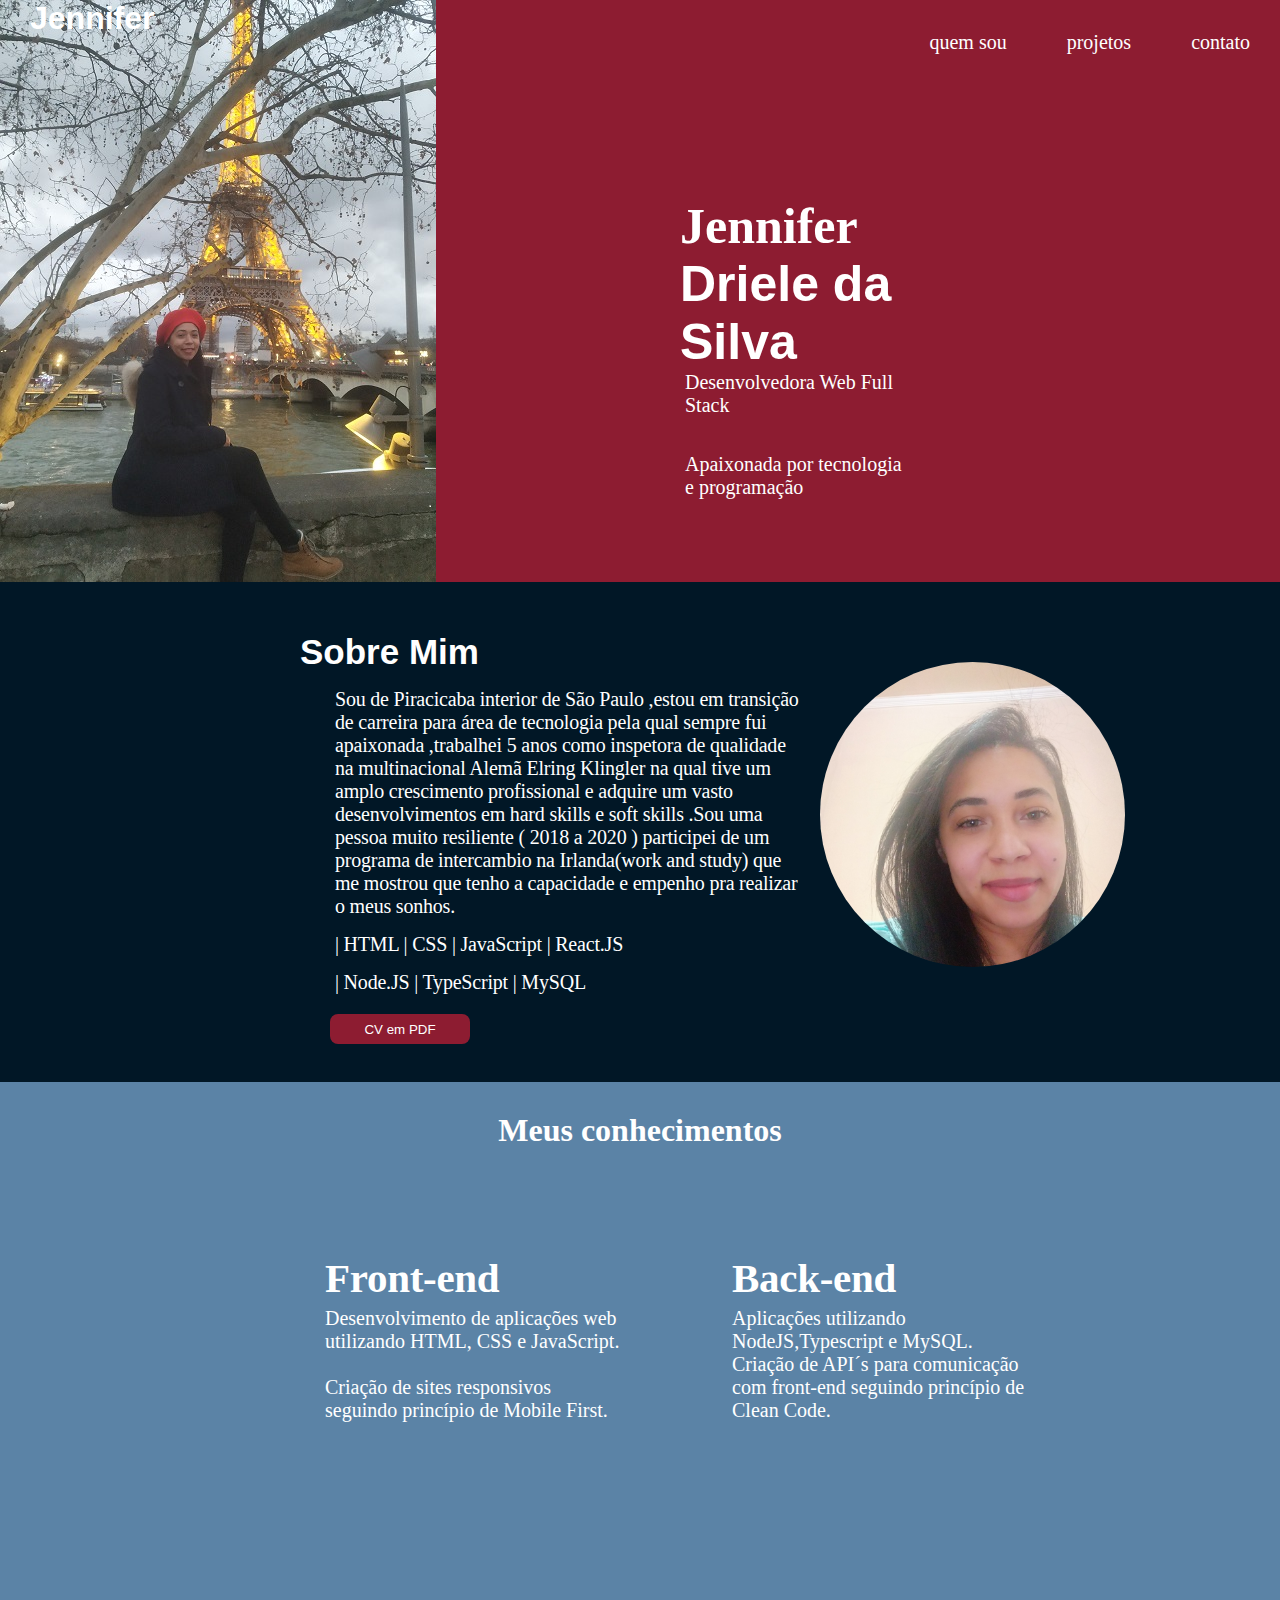
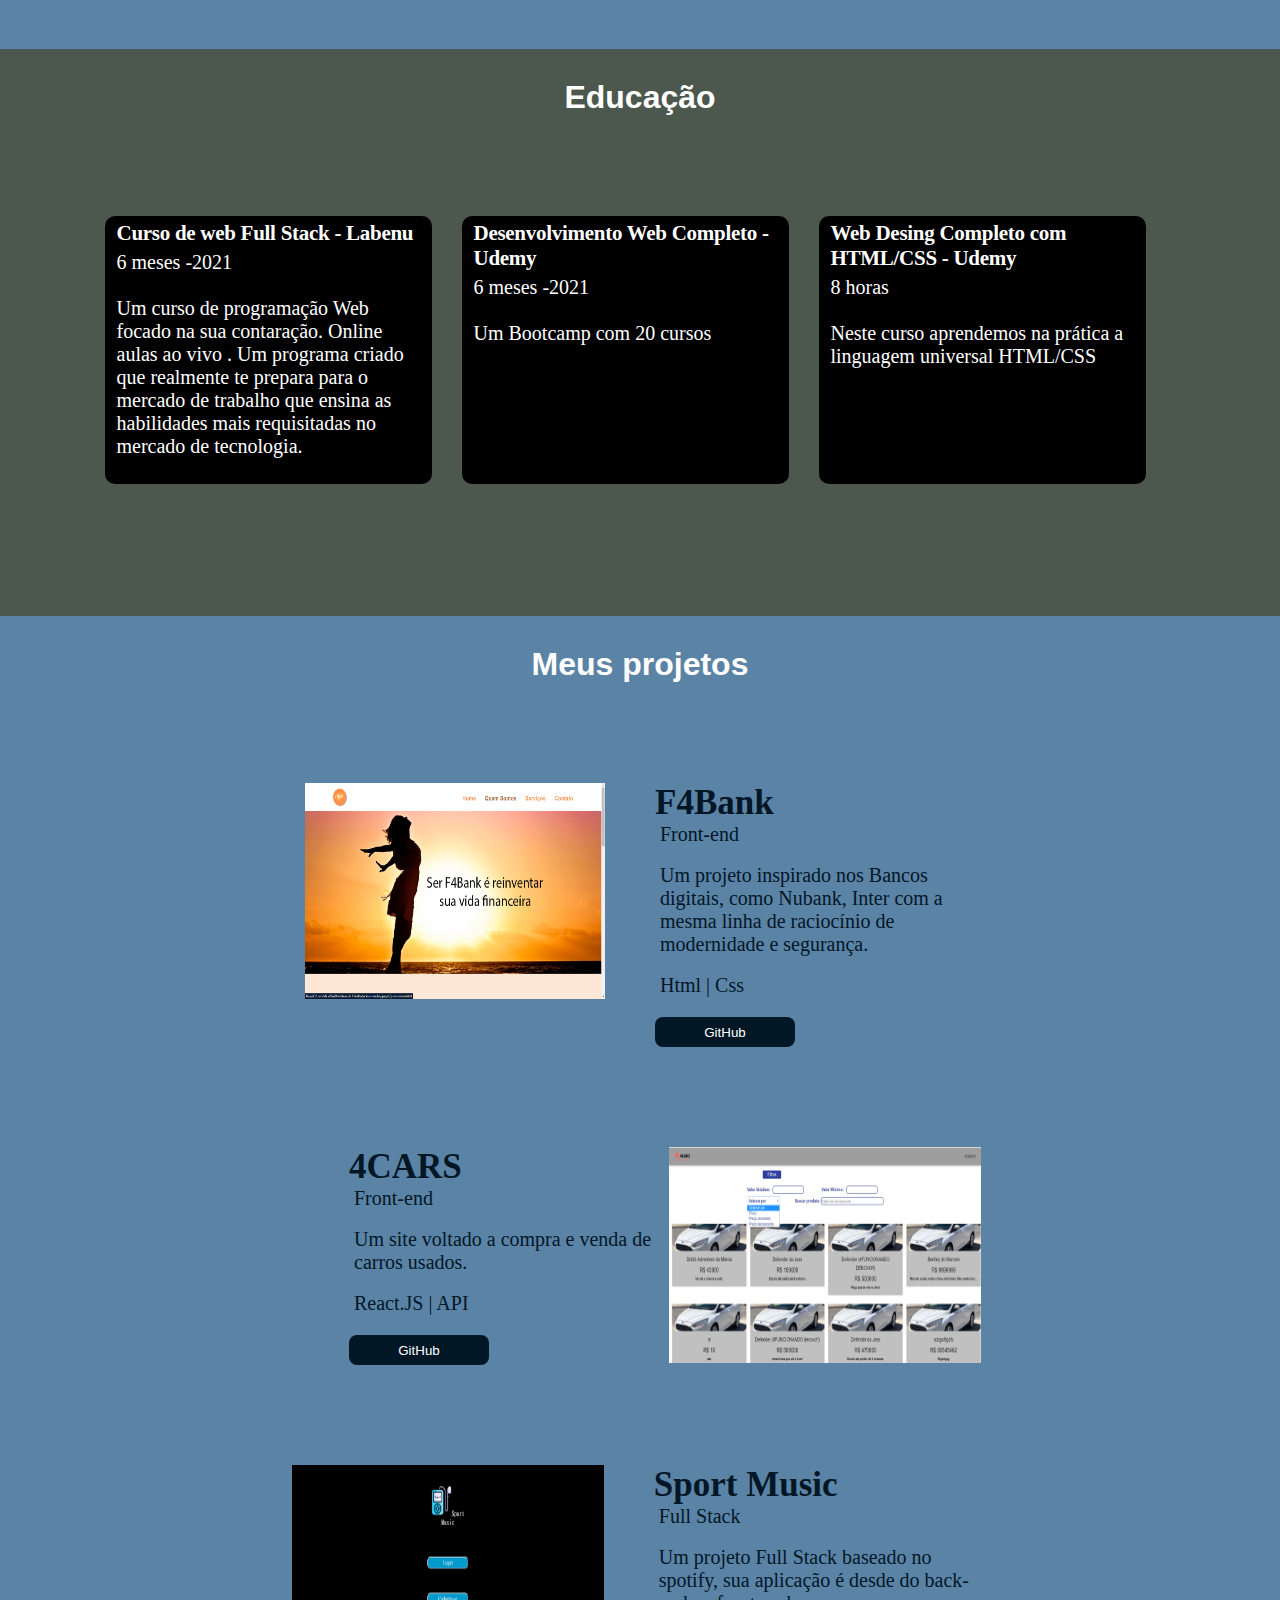
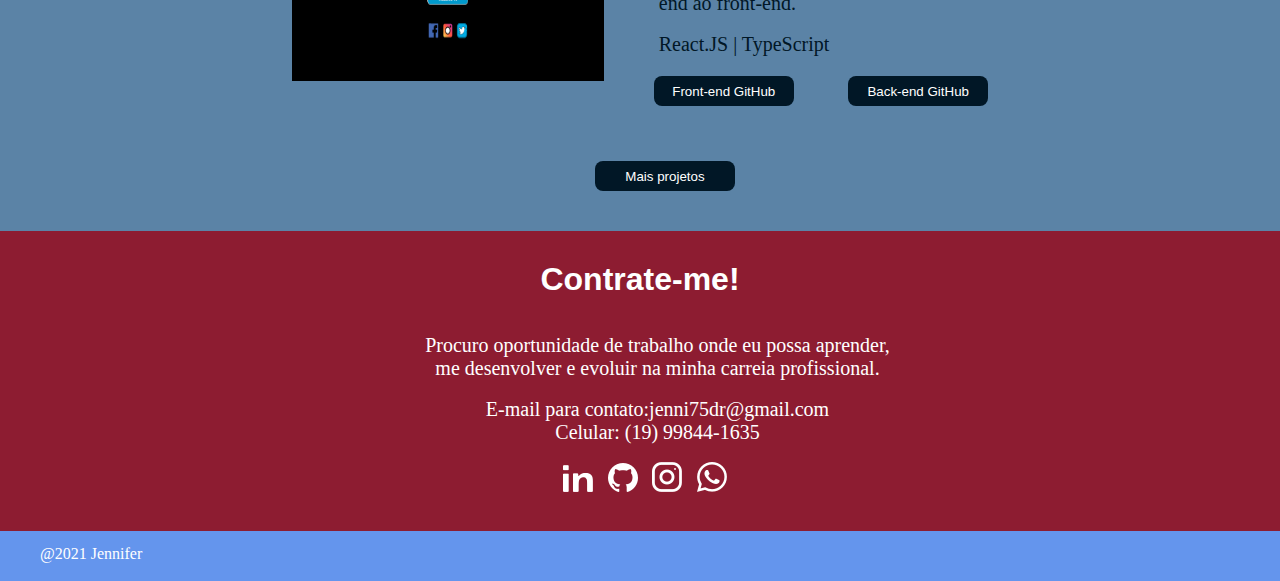
<file: Portfólio/index.html>
<!DOCTYPE html>
<html lang="pt-br">
<head>
    <meta charset="UTF-8">
    <meta name="viewport" content="width=device-width, initial-scale=1.0">
    <link rel="stylesheet"  href="./css/style.css">
    <link href='https://fonts.googleapis.com/css?family=Montserrat Alternates:400,100' rel='stylesheet'>
    <title>Jennifer</title>
</head>
<body>
    <header>
        <div class= "container">
            <nav>
                <h1>Jennifer</h1>
                <ul>
                    <li><a href="#quem sou">quem sou</a></li>
                    <li><a href="#projetos">projetos</a></li>
                    <li><a href="#contato">contato</a></li>
                </ul>
                <div class= "capa">
                    <div class="menu">
                        <h1>Jennifer <span>Driele da Silva </span></h1>
                        <h2> Desenvolvedora Web Full Stack </h2>
                        <br> <br>
                        <p>Apaixonada por tecnologia e programação</p>
                    </div>
                    <div class= "imagens">
                        <a href="https://www.linkedin.com/in/jennifer-silva-b2a6a58b">
                            <img src="imagem/likedin.png" alt="media">
                        <a/>
                        <a href="https://github.com/jenni-dr">
                            <img src="imagem/git.png" alt="media">
                        <a/>
                        <a href="https://www.instagram.com/je.nnifer4902/?hl=pt-br">
                            <img src="imagem/instagram.png" alt="media">
                        <a/>
                        <a href="https://wa.me/998441635">
                            <img src="imagem/whats.png" alt="media">
                        </a>
                    </div>
                </div>
            </nav>
        </div>
    </header>
    <main>
        <section class = "sobre-mim">
            <div class ="curriculo"> 
                <h1><a name="quem sou">Sobre Mim</a></h1>
                <p> Sou de Piracicaba interior de São Paulo ,estou em transição de carreira para área de tecnologia pela qual sempre fui apaixonada ,trabalhei 5 anos como inspetora de qualidade na multinacional Alemã Elring Klingler na qual  tive um amplo crescimento profissional  e adquire um  vasto desenvolvimentos  em hard skills e soft skills .Sou uma pessoa muito resiliente  ( 2018 a 2020 ) participei de um programa de intercambio na Irlanda(work and study) que me mostrou que tenho a capacidade  e empenho pra realizar o meus sonhos.</p>
                <p>| HTML  | CSS  | JavaScript  | React.JS</p>
                <p>| Node.JS  | TypeScript  | MySQL</p>
                <a href="https://drive.google.com/file/d/1D9GjiyNIK7KfbVl9R0lr48vWgNzwJJKd/view?usp=sharing">
                    <button class="botao">CV em PDF</button>
                </a>
            </div>
            <img src="imagem/dri.jpg" alt"foto">
        </section>
        <h1 class ="title2">Meus conhecimentos</h1>
        <section class="meus-conhecimentos">
            <div>
                <h1> Front-end</h1>
                <p>Desenvolvimento de aplicações web utilizando HTML, CSS e
                    JavaScript.</p>
                <br>
                <p> Criação de sites responsivos seguindo princípio de
                    Mobile First.</p>
            </div>
            <div>
                <h1>Back-end</h1>
                <p>Aplicações utilizando NodeJS,Typescript e MySQL.
                    Criação de API´s para comunicação com front-end seguindo princípio de Clean Code.</p>
            </div>
        </section>
        <h1 class ="title">Educação</h1>
        <section  class = "educacao" >
            <div>
                <h2>Curso de web Full Stack - Labenu</h2>
                <p> 6 meses -2021</p>
                <br>
                <p>Um curso de programação  Web  focado na sua contaração. Online aulas ao vivo .
                    Um programa criado que realmente te prepara para o mercado de trabalho que ensina 
                    as habilidades mais requisitadas no mercado de tecnologia.</p>
            </div>
            <div>
                <h2> Desenvolvimento Web Completo -Udemy</h2>
                <p> 6 meses -2021</p>
                <br>
                <p>Um Bootcamp  com 20 cursos</p>
            </div>
            <div >
                <h2>Web Desing Completo com HTML/CSS - Udemy</h2>
                <p> 8 horas</p>
                <br>
                <p>Neste curso aprendemos na prática a linguagem universal HTML/CSS</p>
            </div>
        </section>
    </main>
    <h1 class ="projeto"><a name="projetos">Meus projetos</a></h1>
    <section class ="projeto1">
        
        <img src="imagem/banner.png" alt="foto">
    
        <div>
            <h2>F4Bank</h2>
            <p>Front-end</p>
            <br>
            <p> Um projeto inspirado nos Bancos digitais, como Nubank, Inter com a mesma linha de raciocínio  de  modernidade e segurança. </p>
            <br>
            <p>Html | Css </p>
            <a href="https://github.com/jenni-dr/FRONTEND/tree/projetos-front"> 
            <button>GitHub</button>
            </a>
        </div>
    </section>
    <section class ="projeto2">
        <div>
            <h2>4CARS</h2>
            <p>Front-end</p>
            <br>
            <p>Um site  voltado a compra e venda de carros usados.</p>
            <br>
            <p>React.JS | API</p>
            <a href="https://github.com/jenni-dr/FRONTEND/tree/projetos-front"> 
            <button>GitHub</button>
            </a>
        </div>
        <img src="imagem/Cars.png" alt="foto">
    </section>
    <section class ="projeto3">
        <img src="imagem/Sportmusic.png" alt="foto">
        <div>
            <h2>Sport Music</h2>
            <p>Full Stack</p>
            <br>
            <p>Um projeto Full Stack baseado no spotify, sua aplicação é desde do back-end ao front-end.</p>
            <br>
            <p>React.JS | TypeScript</p>
            <a href="https://github.com/jenni-dr/FRONTEND/tree/endpoints-sportmusic">
            <button>Front-end GitHub</button> 
            </a>
            <a href="https://github.com/jenni-dr/BACKEND/tree/endpoints-sportmusic">
            <button>Back-end GitHub</button>
            </a>
        </div>
    </section>
    <section class="projects">
        <button><a href="projetos.html"> Mais projetos </a></button>
    </section>
    <footer class="redes-sociais">
        <h1><a name="contato">Contrate-me!</a></h1>
        <br><br>
        <p>Procuro oportunidade de trabalho onde eu possa aprender,
            <br> me desenvolver e evoluir na minha carreia profissional. 
        </p>
            <br>
        <p>E-mail para contato:jenni75dr@gmail.com</p>
        <p>Celular: (19) 99844-1635 </p>   
        </p>
        <br>
        <div class ="media-social">
            <a href="https://www.linkedin.com/in/jennifer-silva-b2a6a58b">
                <img src="imagem/likedin.png" alt="media">
            </a>
            <a href="https://github.com/jenni-dr">
                <img src="imagem/git.png" alt="media">
            <a/>
            <a href="https://www.instagram.com/je.nnifer4902/?hl=pt-br">
                <img src="imagem/instagram.png" alt="media">
            <a/>
            <a href="https://wa.me/998441635">
                <img src="imagem/whats.png" alt="media">
            </a>
        </div>
    </footer>
    <div class="header">@2021 Jennifer</div>
</body>
</html>
</file>
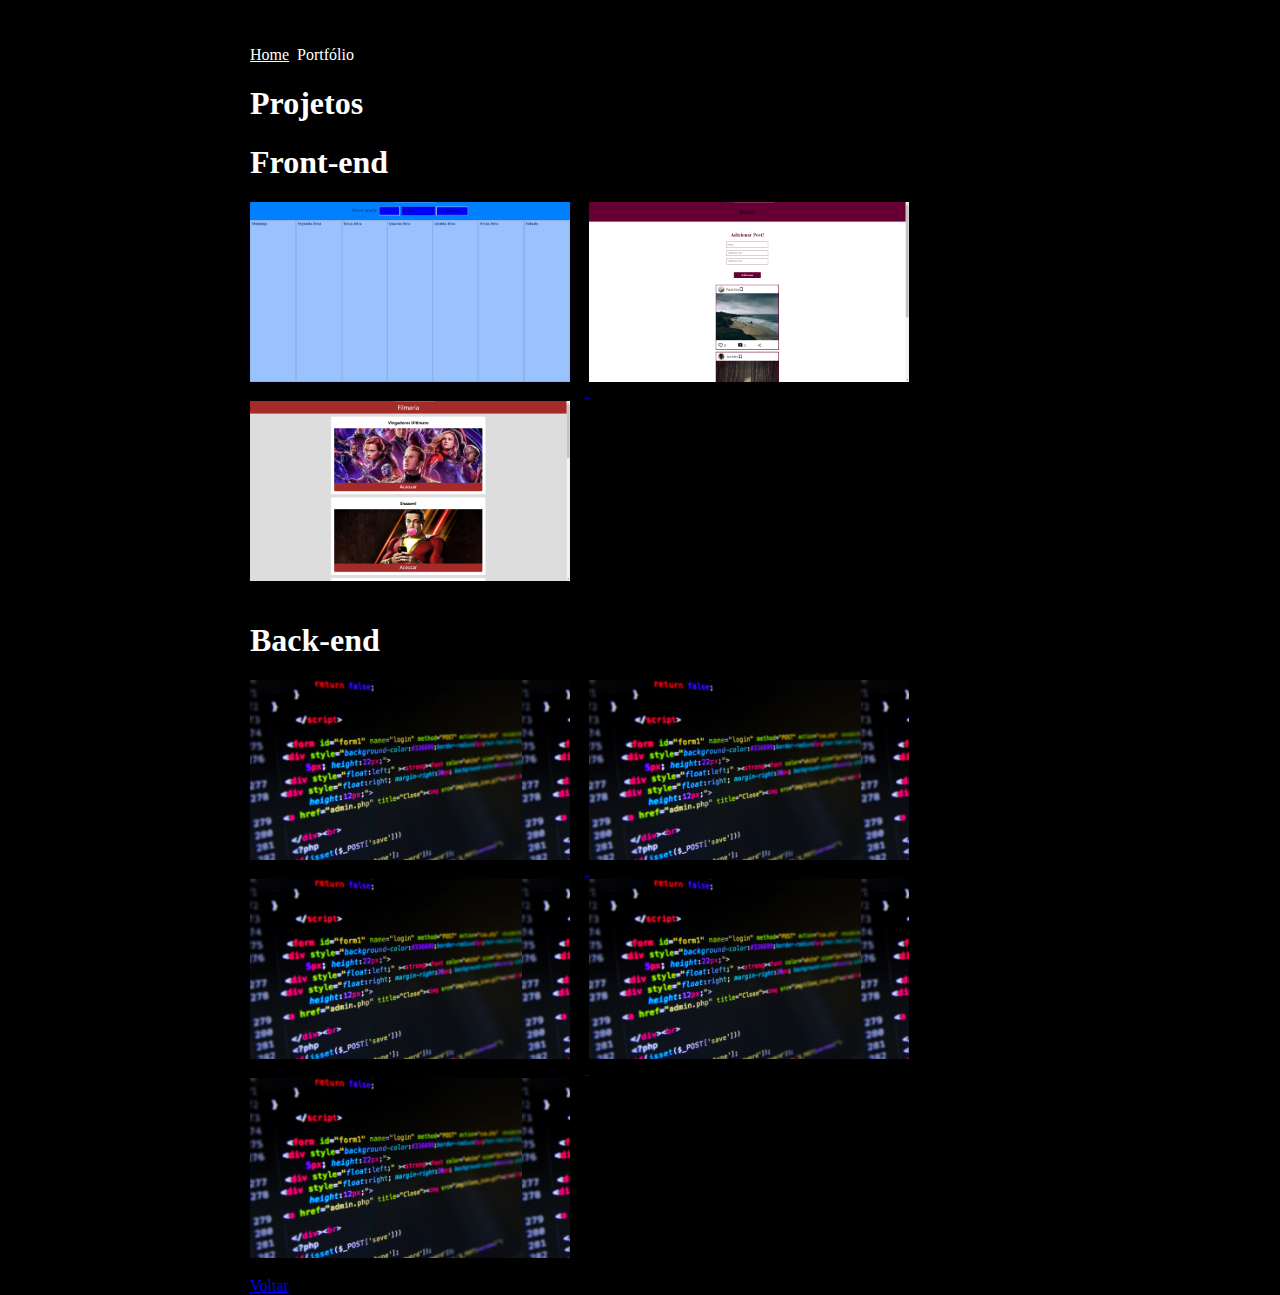
<file: Portfólio/projetos.html>
<!DOCTYPE html>
<html lang="pt-br">
<head>
    <meta charset="UTF-8">
    <meta name="viewport" content="width=device-width, initial-scale=1.0">
    <meta http-equiv="X-UA-Compatible" content="ie=edge">
    <link rel="stylesheet" type="text/css"  href="projeto.css">
    <title>Jennifer</title>
</head>
<body>
    <div class="main">
        <ul class="caminho">
            <li><a href="index.html">Home</a></li>
            <li></li>
            <li>Portfólio</li>
        </ul>
        <h1>Projetos</h1>
        <h1>Front-end</h1>
        <a href="https://github.com/jenni-dr/FRONTEND/tree/projetos-front">
            <div  style="background-image :url('imagem/planner.png')"   class="miniatura" > 
            <div class="blackbox">
                <div class="blackbox-text">
                    <h1>Planner</h1>
                    <h2>Html/Css/JavaScript</h2>
                </div>
                </div>
            </div>
        </a>
        <a href="https://github.com/jenni-dr/FRONTEND/tree/projetos-front">
            <div  style="background-image :url('imagem/insta4.png')"   class="miniatura" > 
            <div class="blackbox">
                <div class="blackbox-text">
                    <h1>Insta4</h1>
                    <h2>JavaScript/Css/React.JS</h2>
                </div>
                </div>
            </div>
        </a>
        <a href="https://github.com/jenni-dr/FRONTEND/tree/projetos-front">
            <div  style="background-image :url('imagem/filmaria.png')"   class="miniatura" > 
            <div class="blackbox">
                <div class="blackbox-text">
                    <h1> Playfilme/Filmaria</h1>
                    <h2>React.Js/Css/API</h2>
                </div>
                </div>
            </div>
        </a>
        <h1>Back-end</h1>
        <a href="https://github.com/jenni-dr/BACKEND/tree/projetos-back">
            <div  style="background-image :url('imagem/font.jpg')"   class="miniatura" > 
            <div class="blackbox">
                <div class="blackbox-text">
                    <h1>Labook</h1>
                    <h2>TypeScript</h2>
                </div>
                </div>
            </div>
        </a>
        <a href="https://github.com/jenni-dr/BACKEND/tree/projetos-back">
            <div  style="background-image :url('imagem/font.jpg')"   class="miniatura" > 
            <div class="blackbox">
                <div class="blackbox-text">
                    <h1>Sistema-Bancario</h1>
                    <h2>TypeScript</h2>
                </div>
                </div>
            </div>
        </a>
        <a href="https://github.com/jenni-dr/BACKEND/tree/projetos-back">
            <div  style="background-image :url('imagem/font.jpg')"   class="miniatura" > 
            <div class="blackbox">
                <div class="blackbox-text">
                    <h1>Testes-Mocks</h1>
                    <h2>TypeScript</h2>
                </div>
                </div>
            </div>
        </a>
        <a href="https://github.com/jenni-dr/BACKEND/tree/projetos-back">
            <div  style="background-image :url('imagem/font.jpg')"   class="miniatura" > 
            <div class="blackbox">
                <div class="blackbox-text">
                    <h1>Testes-no-Backend</h1>
                    <h2>TypeScript</h2>
                </div>
                </div>
            </div>
        </a>
        <a href="https://github.com/jenni-dr/BACKEND/tree/projetos-back">
            <div  style="background-image :url('imagem/font.jpg')"   class="miniatura" > 
            <div class="blackbox">
                <div class="blackbox-text">
                    <h1>Cookenu</h1>
                    <h2>TypeScript</h2>
                </div>
                </div>
            </div>
        </a>
        <br>
        <a href="index.html">Voltar</a>
    </div>
</body>
</html>
</file>
<file: Portfólio/css/style.css>
html ,body{
    margin:0;
    padding: 0;
   
}
* {
    outline: none;
    margin: 0px;
    padding: 0px;
    box-sizing: border-box;
    list-style: none;
    text-decoration: none;
    font-family: Arial, Helvetica, sans-serif;
  }
.container {
    margin:0px;
    background-color:#8d1c31 ;
    height: 582px;
  }
.container h1 {
    padding-left: 30px;
    color: #ffffff;
  }
  nav{
    background:url("../imagem/Jennifer.jpg");
    background-repeat: no-repeat;
  }
  

  nav ul {
    display:flex;
    justify-content: flex-end;
    margin-top:0;
	  list-style: none;
	  padding-left: 0;
	 text-align: right;
    height: 30px;
    margin-bottom:50px ;
  }  
  nav li{
    display: inline-block;
    padding-left: 30px;
	padding-right: 30px;
	line-height:10px; 
	font-size: 20px;
    font-weight: 100;
  }
nav ul li a {
    color: #ffffff;
    font-family: Montserrat;
  }

.imagens img{
    display:block ;
     padding-bottom: 27px;
    padding-left: 400px;
}
.capa{
    vertical-align: top;
    padding-left: 500px;
}

.capa span{
    color: #ffffff;
	display:block;
}
.capa div{
    display: inline-block;
}
.menu{
    vertical-align: top;
    width: 52%;
    height: 582px;
    padding-left: 150px;
}
.menu h1{
    color: #ffffff;
	font-size:50px;
	margin-top:80px; 
    font-weight: 400;
    font-family: Montserrat;
    font-weight: bold;
}
.menu h2,p {
    color: #ffffff;
	font-size:20px;
    font-weight: 100;
    font-weight: normal;
    font-family: Montserrat;
    padding-left:35px;
}
.sobre-mim {
    background-color: #011726;
    vertical-align: top;
    display: flex;
    height:500px;
    padding-left: 300px;
  }
.sobre-mim h1  {
    font-family: Montserrat;
    font-size: 35px;
    font-weight: bold;
    margin-top: 50px;
    color: #ffffff;
    width:200px;
  }

.sobre-mim img{
    width:305px;
    height:305px;
    margin-top: 80px;
    border-radius: 50%;
  }

.curriculo  {
    margin-right: 20px;
    width:500px;
}

.curriculo  p {
    margin-top:15px; ;
    color: #ffffff;
    font-family: Montserrat;
    font-size: 20px;
    font-weight: normal;
    font-stretch: normal;
    font-style: normal;
    line-height: normal;
    letter-spacing: -0.20px;
  }

.botao{
    margin-top: 20px;
    margin-left: 30px;
    padding: 5px;
    width: 140px;
    background-color: #8d1c31 ;
    color: #ffffff;
    border-radius: 8px;
    border:none;
    cursor: pointer;
  }
.botao:hover{
opacity: 0.5;
}

.educacao{
    background-color:#4c574e;
    display:flex;
    justify-content: center;
    height: 500px;
}
 .title {
    background-color:#4c574e;
    padding-top: 30px;
    text-align: center;
    color:white;
  }
.educacao div {
    display: inline-block;
    margin-top: 100px;
    background-color:black;
    width:327px;
    height:268px;
    margin-right:30px;
    border-radius:10px ;
  }
.educacao h2{
    padding:  5px 12px 0;
    letter-spacing: -0.28px;
    font-family: Montserrat;
    font-size: 21px;
    font-weight: bold;
    color:white;
  }
.educacao p{
    color:white; 
    font-family: Montserrat;
    padding:  5px 12px 0; 
  }
.title2 {
    padding-top: 30px;
    text-align: center;
    background-color: #5b83a6;
    color:white;
    font-family: Montserrat;
   
  }  
.meus-conhecimentos{
    display:flex;
    justify-content: center;
    height: 500px;
    background-color: #5b83a6;
  }
.meus-conhecimentos div{
    display: inline-block;
    margin-top: 100px;
    width:327px;
    height:268px;
    margin-left: 80px;
    border-radius:10px ;
   
  }
.meus-conhecimentos h1{
    padding:  5px 12px 0;
    letter-spacing: -0.28px;
    font-family: Montserrat;
    font-size: 41px;
    font-weight: bold;
    color:white;
  }
.meus-conhecimentos p{
    color:black; 
    font-family: Montserrat;
    padding:  5px 12px 0; 
    color:white;
  }
.projeto {
    background-color:  #5b83a6;
    padding-top: 30px;
    text-align: center;
    color:white;
  }
.projeto1 img{
    margin-top: 100px;
    width: 300px;
    height: 216px;
  }
.projeto1{
    background-color:  #5b83a6;
    vertical-align: top;
    display: flex;
    justify-content: center;
  }
.projeto1 p{
  color: #011726;
  margin-left: 20px;
  width: 350px;
}

.projeto1 h2{
    font-family: Montserrat;
    font-size: 35px;
    font-weight: bold;
    margin-top: 100px;
    color: #011726;
    width:200px;
    margin-left: 50px;
  }
.projeto2{
    background-color:  #5b83a6;
    vertical-align: top;
    display: flex;
    justify-content: center;
  }

.projeto2 img{
    margin-top: 100px;
    width: 312px;
    height: 216px;
  }  
.projeto2 h2{
    font-family: Montserrat;
    font-size: 35px;
    font-weight: bold;
    margin-top: 100px;
    color: #011726;
    width:200px;
    margin-left: 50px;
  }
.projeto2 p{
    color: #011726;
    margin-left: 20px;
    width: 350px;
  }
  
.projeto3 {
    background-color:  #5b83a6;
    vertical-align: top;
    display: flex;
    justify-content: center;
  }

.projeto3 img{
    margin-top: 100px;
    width: 312px;
    height: 216px;
    margin-bottom: 30px;
  }

.projeto3 h2{
    font-family: Montserrat;
    font-size: 35px;
    font-weight: bold;
    margin-top: 100px;
    color: #011726;
    width:200px;
    margin-left: 50px;
  }
.projeto3 p{
    color: #011726;
    margin-left: 20px;
    width: 350px;
  }
  
  button{
    margin-top: 20px;
    margin-left: 50px;
    padding: 5px;
    width: 140px;
    height: 30px;;
    background-color: #011726;
    color: #ffffff;
    border-radius: 8px;
    border:none;
    cursor: pointer;
  }
  button:hover{
    opacity: 0.8;
   }
   button a{
     color:white;
   }
.redes-sociais{
    background: #8d1c31;
    text-align: center;
    padding-top:30px;
    height: 300px;
  }
.redes-sociais h1{
  color:white;
  font-family: Montserrat;
}
.media-social img{
    padding-left: 10px;
}
.header{
    background: cornflowerblue;
    color:white;
    height: 50px;
    line-height:45px;
    padding-left: 40px;
    font-family: Montserrat;

  }
.projects{
    background-color:  #5b83a6;
    padding-top: 30px;
    display: flex;
    justify-content: center;
    padding-bottom: 40px;
  }
</file>
<file: Portfólio/projeto.css>
html ,body {
    margin:0;
    padding: 0;
    background-color: black;
  }
.main {
	color:white;
	padding-top:30px; 
	padding-right:250px;
	padding-left:250px;
	color:white;
	font-family: Montserrat Alternates;
  }
.main div {
    display: inline-block;
  }	
.caminho {
    list-style: none;
    padding-left: 0;
    color:white
  }
.caminho li {
    display: inline-block;
  }
.caminho a {
    color:white;
}
.miniatura {
    width: 320px;
    height: 180px;
    margin-right: 15px;
    margin-bottom: 15px;
    background-size:contain;
    overflow: hidden;
  }
.blackbox {
    width: 100%;
    height: 100%;
    background-color:black;
    opacity:0;
    padding-top: 80px;
  }
.blackbox:hover {
    opacity:0.8;
  }
.blackbox{
    text-align: center;
  }
.blackbox-text h1{
    font-size: 20px;
    color:white;
    text-transform: uppercase;
    margin-top: 0;
  }
.blackbox-text h2{
    text-transform: none;
    font-weight: 100px;
    color: white;
    font-size: 16px;
  }
</file>
